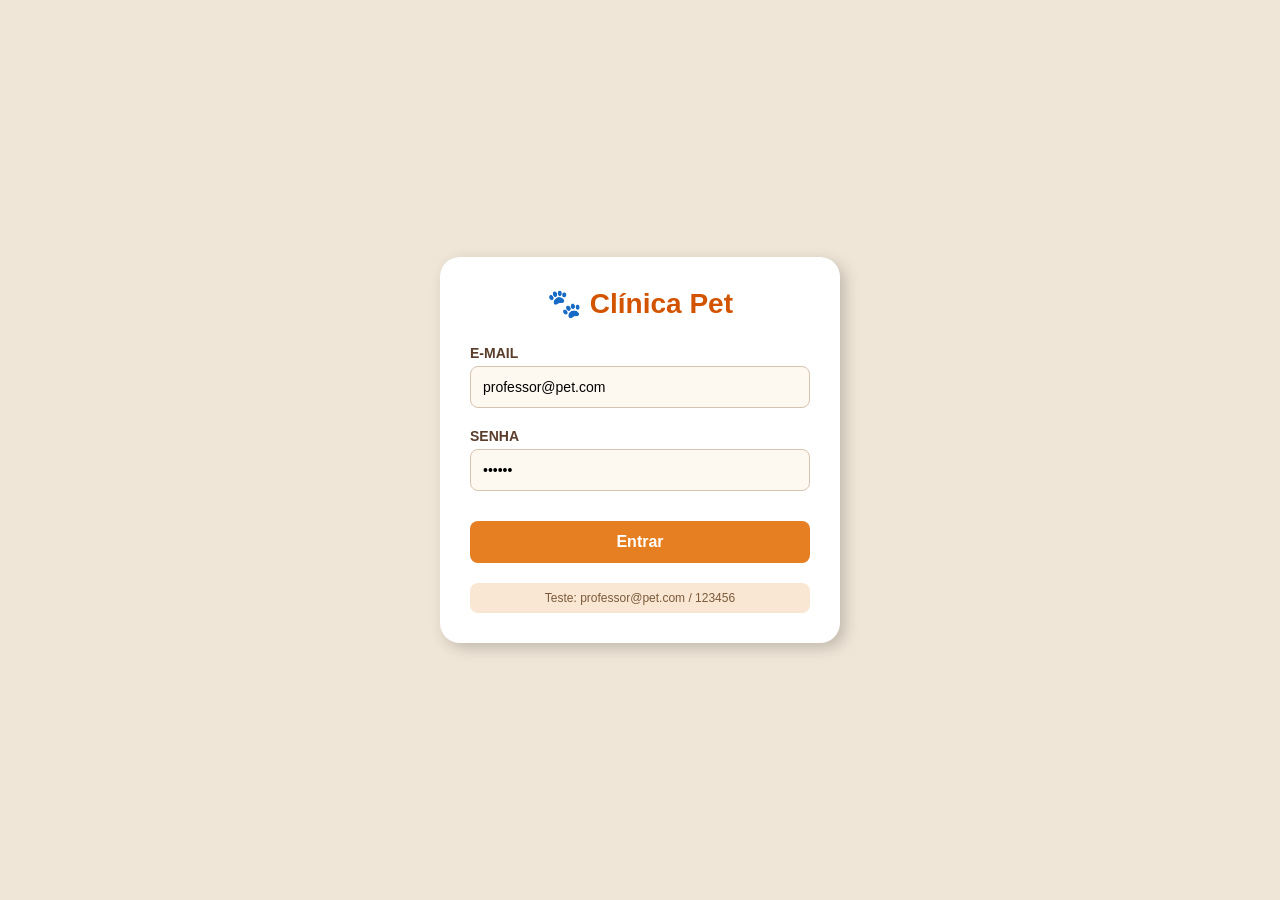
<file: src/main/resources/static/index.html>
<!DOCTYPE html>
<html lang="pt-br">
<head>
    <meta charset="UTF-8">
    <meta name="viewport" content="width=device-width, initial-scale=1.0">
    <title>Clínica Pet</title>
    <link rel="stylesheet" href="css/style.css">
</head>
<body>

    <div class="login-box">
        <div class="logo-area">
            <h2>🐾 Clínica Pet</h2>
        </div>

        <form action="#" method="post">
            <div class="campo">
                <label>E-MAIL</label>
                <input type="email" placeholder="email@exemplo.com" id="email" value="professor@pet.com">
            </div>

            <div class="campo">
                <label>SENHA</label>
                <input type="password" placeholder="••••••••" id="senha" value="123456">
            </div>

            <button type="button" onclick="fazerLogin()">Entrar</button>

        </form>

        <div class="teste-info">
            <p>Teste: professor@pet.com / 123456</p>
        </div>
    </div>

    <script src="js/script.js"></script>
</body>
</html>
</file>
<file: src/main/resources/static/css/style.css>
* {
    margin: 0;
    padding: 0;
    box-sizing: border-box;
}

body {
    background-color: #f0e6d8;
    font-family: Arial, Helvetica, sans-serif;
    display: flex;
    justify-content: center;
    align-items: center;
    min-height: 100vh;
}

/* PÁGINA DE LOGIN */
.login-box {
    background-color: white;
    width: 400px;
    padding: 30px;
    border-radius: 20px;
    box-shadow: 5px 5px 15px rgba(0,0,0,0.2);
    text-align: center;
}

.logo-area {
    margin-bottom: 25px;
}

.logo-area h2 {
    color: #d35400;
    font-size: 28px;
}

.logo-area h3 {
    color: #e67e22;
    font-size: 20px;
    margin-top: 5px;
}

.campo {
    margin-bottom: 20px;
    text-align: left;
}

.campo label {
    display: block;
    font-weight: bold;
    margin-bottom: 5px;
    color: #5a3e2b;
    font-size: 14px;
}

.campo input, .campo textarea {
    width: 100%;
    padding: 12px;
    border: 1px solid #d4c4b0;
    border-radius: 8px;
    font-size: 14px;
    background-color: #fef9f0;
}

.campo input:focus, .campo textarea:focus {
    outline: none;
    border-color: #e67e22;
    background-color: #fff;
}

button {
    width: 100%;
    padding: 12px;
    background-color: #e67e22;
    color: white;
    border: none;
    border-radius: 8px;
    font-size: 16px;
    font-weight: bold;
    cursor: pointer;
    margin-top: 10px;
    transition: 0.3s;
}

button:hover {
    background-color: #d35400;
}

.links {
    display: flex;
    justify-content: space-between;
    margin-top: 20px;
}

.links a {
    color: #e67e22;
    text-decoration: none;
    font-size: 13px;
    cursor: pointer;
}

.links a:hover {
    text-decoration: underline;
}

.teste-info {
    margin-top: 20px;
    background-color: #f9e7d3;
    padding: 8px;
    border-radius: 8px;
    font-size: 12px;
    color: #7a5a3a;
}

/* DASHBOARD */
.dashboard-container {
    width: 800px;
    background-color: white;
    padding: 30px;
    border-radius: 20px;
    box-shadow: 5px 5px 15px rgba(0,0,0,0.2);
}

.header {
    display: flex;
    justify-content: space-between;
    align-items: center;
    padding-bottom: 20px;
    border-bottom: 2px solid #f0e6d8;
    margin-bottom: 30px;
}

.header .logo-area p {
    color: #e67e22;
    margin-top: 5px;
}

.btn-sair, .btn-voltar {
    width: auto;
    padding: 8px 20px;
    background-color: #999;
    margin-top: 0;
}

.btn-sair:hover, .btn-voltar:hover {
    background-color: #777;
}

.dashboard-menu {
    display: flex;
    gap: 20px;
    margin-bottom: 30px;
}

.menu-btn {
    background-color: #e67e22;
    font-size: 18px;
}

.card {
    background-color: #fef9f0;
    padding: 20px;
    border-radius: 10px;
    border: 1px solid #d4c4b0;
}

/* LISTA DE PETS */
.container-pets, .container-exames, .cadastro-pet-box {
    width: 800px;
    background-color: white;
    padding: 30px;
    border-radius: 20px;
    box-shadow: 5px 5px 15px rgba(0,0,0,0.2);
}

.lista-pets {
    margin: 20px 0;
}

.pet-card {
    background-color: #fef9f0;
    border: 1px solid #d4c4b0;
    border-radius: 10px;
    padding: 15px;
    margin-bottom: 15px;
    display: flex;
    justify-content: space-between;
    align-items: center;
}

.pet-info h3 {
    color: #d35400;
    margin-bottom: 5px;
}

.pet-info p {
    color: #666;
    font-size: 14px;
}

.pet-actions button {
    width: auto;
    padding: 8px 15px;
    margin-left: 10px;
    margin-top: 0;
}

.btn-exames {
    background-color: #27ae60;
}

.btn-exames:hover {
    background-color: #229954;
}

.btn-deletar {
    background-color: #e74c3c;
}

.btn-deletar:hover {
    background-color: #c0392b;
}

.btn-cadastrar {
    margin-top: 20px;
}

/* LISTA DE EXAMES */
.exame-card {
    background-color: #fef9f0;
    border: 1px solid #d4c4b0;
    border-radius: 10px;
    padding: 15px;
    margin-bottom: 15px;
}

.exame-card h4 {
    color: #d35400;
    margin-bottom: 8px;
}

.exame-card p {
    color: #666;
    font-size: 14px;
    margin-top: 5px;
}

.cadastro-exame {
    margin-top: 30px;
    padding-top: 20px;
    border-top: 2px solid #f0e6d8;
}

.cadastro-exame h3 {
    margin-bottom: 20px;
    color: #d35400;
}
</file>
